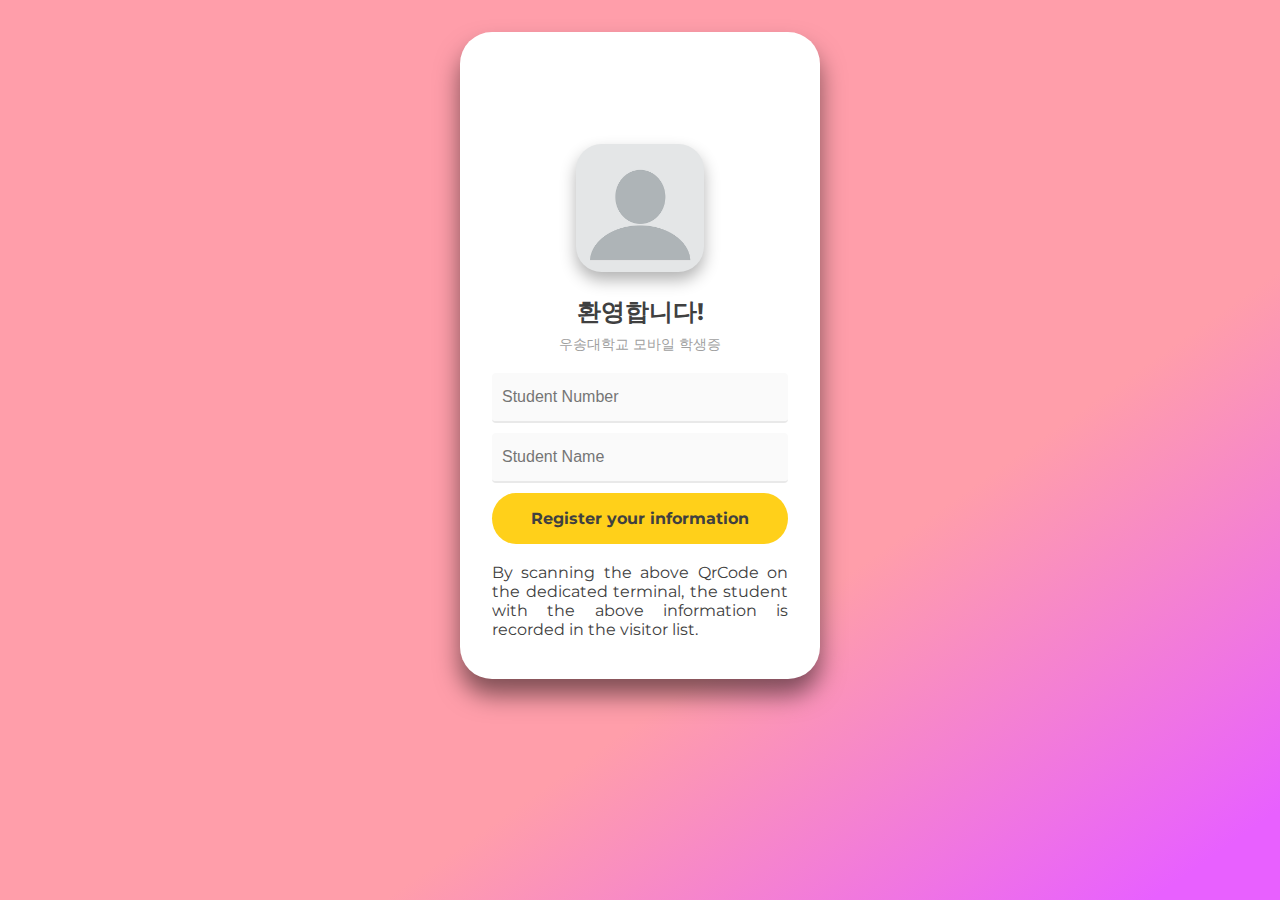
<file: index.html>
<!DOCTYPE html>
<html lang="ko">
<head>
    <meta charset="UTF-8">
    <meta http-equiv="X-UA-Compatible" content="IE=edge">
    <meta name="viewport" content="width=device-width, initial-scale=1.0">
    <meta name="apple-mobile-web-app-capable" content="yes">
    <meta name="apple-mobile-web-app-status-bar-style" content="black-translucent">
    <meta name="apple-mobile-web-app-title" content="Woosong QRCode">
    <link rel="apple-touch-icon" href="[data-uri]">

    <title>WSU - Mobile ID</title>

    <link rel="manifest" href="manifest.json">
    <script>
    if ('serviceWorker' in navigator) {
        navigator.serviceWorker.register('sw.js')
        .then((reg) => {
            console.log('WebApp-WSU_ID', reg);
        });
    }
    </script>

    <!--  -->
    <style>
        @import url("https://fonts.googleapis.com/css?family=Montserrat:400,400i,700");
body {
  font-size: 16px;
  color: #404040;
  font-family: Montserrat, sans-serif;
  background-image: linear-gradient(to bottom right, #ff9eaa 0% 65%, #e860ff 95% 100%);
  background-position: center;
  background-attachment: fixed;
  margin: 0;
  padding: 2rem 0;
  display: grid;
  place-items: center;
  box-sizing: border-box;
}
img {
    width: 75px;
}
.card {
  background-color: #fff;
  max-width: 360px;
  display: flex;
  flex-direction: column;
  overflow: hidden;
  border-radius: 2rem;
  box-shadow: 0px 1rem 1.5rem rgba(0,0,0,0.5);
}
.card .banner {
  background-image: url("https://mobile2.wsu.ac.kr/resources/mobile/images/wsu/logo_big.png");
  background-position: center;
  background-repeat: no-repeat;
  background-size: cover;
  height: 11rem;
  display: flex;
  align-items: flex-end;
  justify-content: center;
  box-sizing: border-box;
}
.card .banner img {
  background-color: #fff;
  width: 8rem;
  height: 8rem;
  box-shadow: 0 0.5rem 1rem rgba(0,0,0,0.3);
  border-radius: 20%;
  transform: translateY(50%);
}

.card h2.name {
  text-align: center;
  padding: 88px 2rem 0.5rem;
  margin: 0;
}
.card .title {
  color: #a0a0a0;
  font-size: 0.85rem;
  text-align: center;
  padding: 0 2rem 1.2rem;
}
.card .actions {
  padding: 0 2rem 1.2rem;
  display: flex;
  flex-direction: column;
  order: 99;
}
.card .actions .follow-btn button {
  color: inherit;
  font: inherit;
  font-weight: bold;
  background-color: #ffd01a;
  width: 100%;
  border: none;
  padding: 1rem;
  outline: none;
  box-sizing: border-box;
  border-radius: 1.5rem/50%;
  transition: background-color 100ms ease-in-out, transform 200ms cubic-bezier(0.18, 0.89, 0.32, 1.28);
}
.card .actions .follow-btn button:hover {
  background-color: #efb10a;
  transform: scale(1.1);
}
.card .actions .follow-btn button:active {
  background-color: #e8a200;
  transform: scale(1);
}
.card .desc {
  text-align: justify;
  padding: 0 2rem 2.5rem;
  order: 100;
}
input {
  background: #fafafa;
  border: none;
  border-bottom: 2px solid #e9e9e9;
  border-radius: 4px;
  margin-bottom: 10px;
  padding-left: 10px;
  color: #666;
  font-family: 'Open Sans', sans-serif;
  font-size: 1em;
  height: 50px;
  transition: border-color 0.3s;
  width: 100%;
  box-sizing: border-box;
}
input:focus {
  border-bottom: 2px solid #c0c0c0;
  outline: none;
}

#StudentWelcome {
    display: none;
}
    </style>
</head>
<body>
    <div id="main">
        <div class="card">
            <div class="banner">
              <img src="[data-uri]" alt="QrCode" id="QrCode">
            </div>
            <h2 class="name">환영합니다!</h2>
            <div class="title">우송대학교 모바일 학생증</div>
            <div class="actions">
                <div id="StudentWelcome">
                    <input type="number" id="StudentId" required placeholder="Student Number">
                    <input type="text" id="StudentName" required placeholder="Student Name">
                </div>
                <div class="follow-btn">
                    <button id="RegisterOrRenew">Register your information</button>
                </div>
            </div>
            <div class="desc">By scanning the above QrCode on the dedicated terminal, the student with the above information is recorded in the visitor list.</div>
        </div>
    </div>
    <script>
        (function(Initalization) {
            var getQrCodeUrl = function(StudentId) {
                var WoosongPass;

                var BaseApplicationProgramInterfaceUri = "https://mobile2.wsu.ac.kr/createQrCode?";
                var IssuedAt = Date.now();

                WoosongPass = BaseApplicationProgramInterfaceUri + new URLSearchParams({
                    "USER_NO": StudentId,
                    "dttm": IssuedAt
                }).toString();

                return WoosongPass;
            };

            var SelfAuthentication = function(StudentId, StudentName) {
                var key = "QWLA0ywcGTa8LdMBbcvLEPbaoN2eMjGYCwHuVFeC/F2n3huwnAfjJA==";
                
                fetch("https://wsu-secure.movent.me/api/isMatchStudentIdAndName?code="+key, {
                    "method": 'POST',
                    "headers": {
                        "Content-Type": 'application/json',
                    },
                    "body": JSON.stringify({
                        "StudentId": StudentId,
                        "StudentName": StudentName
                    })
                }).then(Response => Response.json())
                  .then(Response => {
                        if(Response.success) {
                            var XMLParser = new DOMParser();
                            var RespondedXMLDocument = XMLParser.parseFromString(Response.RequestServletResponseXML, 'text/xml').documentElement;

                            console.log(RespondedXMLDocument);

                            if(RespondedXMLDocument.childElementCount) {
                                KeepStudentInfoPermanently(StudentId, StudentName);
                            } else {
                                window.alert("학번과 이름이 학적과 일치하지 않습니다.\n다시 확인해주세요.");
                            }

                        } else {
                            window.alert("내부 오류로 인해 현재 사용자 확인이 불가능합니다. 죄송합니다.");
                        }
                  });
            }

            var KeepStudentInfoPermanently = function(StudentId, StudentName) {
                localStorage.setItem("StudentId", StudentId);
                localStorage.setItem("StudentName", StudentName);

                window.alert("사용자 등록이 완료되었습니다.\nQr코드를 발급합니다.");

                Initalization(getQrCodeUrl);
            }

            if(!Initalization(getQrCodeUrl)) {
                document.getElementById('RegisterOrRenew').onclick = function() {
                    var StudentId = document.getElementById('StudentId').value.trim();
                    var StudentName = document.getElementById('StudentName').value.trim();

                    if(StudentId.length == 9 && StudentName != "") {
                        SelfAuthentication(StudentId, StudentName);
                    } else {
                        window.alert("학번과 이름을 다시 확인해주세요.")
                    }
                }
            }
        })(function(getQrCode) {
            var StudentId = localStorage.getItem("StudentId");


            if(StudentId == null) {
                document.getElementById("StudentWelcome").style.display = "block";
                return false;
            } else {
                document.getElementById("StudentWelcome").style.display = "none";
                document.getElementsByClassName('name')[0].innerText = localStorage.getItem('StudentName');
                document.getElementsByClassName('title')[0].innerText = "학부생 • " + StudentId;

                document.getElementById('QrCode').src = getQrCode(StudentId);

                document.getElementById('RegisterOrRenew').onclick = function() {
                    document.getElementById('QrCode').src = getQrCode(StudentId);
                };

                document.getElementById('RegisterOrRenew').innerText = "Tap to Renew";
                return true;
            }
        });
    </script>
</body>
</html>
</file>
